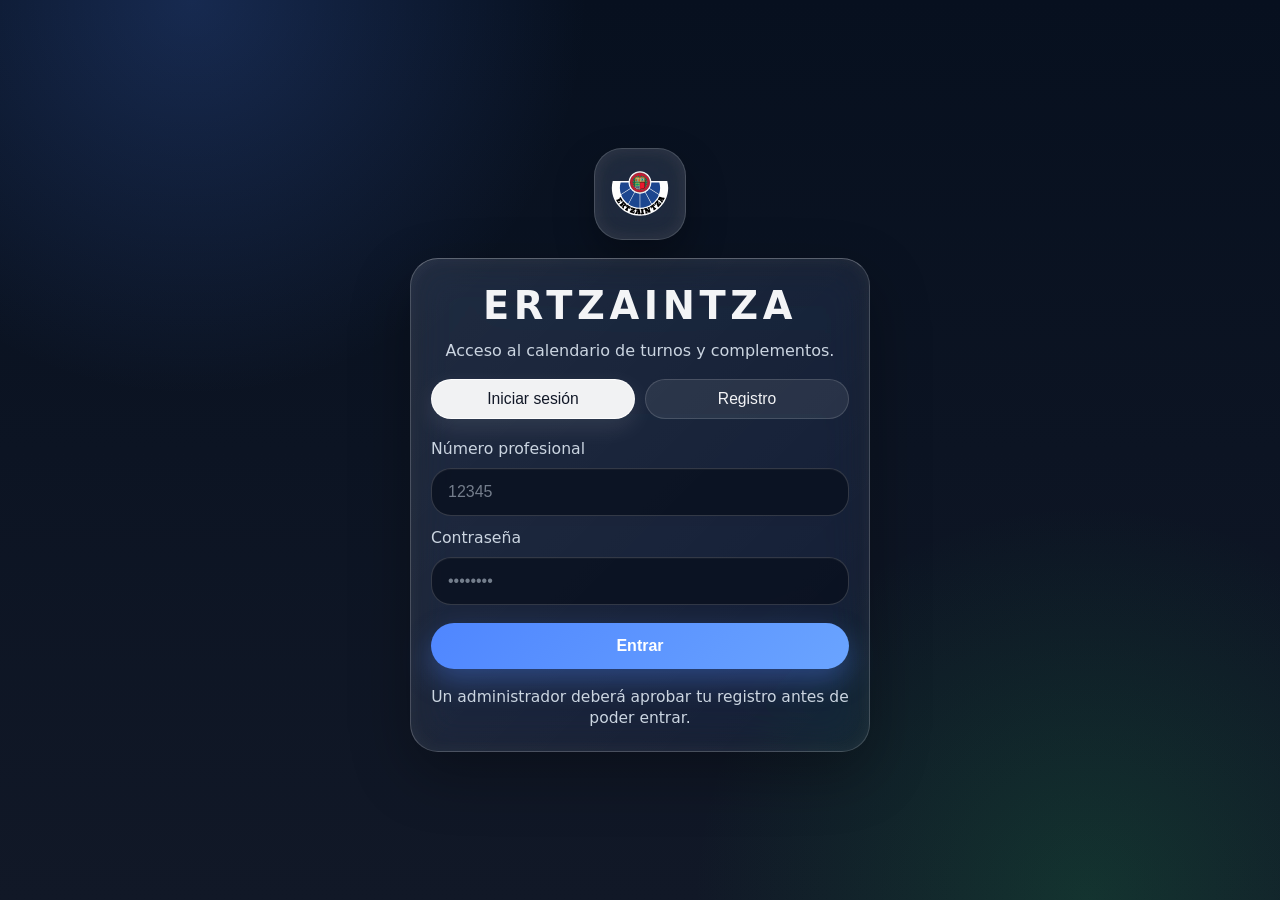
<file: index.html>
<!DOCTYPE html>
<html lang="es">
<head>
  <meta charset="UTF-8">
  <meta name="viewport" content="width=device-width, initial-scale=1.0">
  <title>ERTZAINTZA</title>
  <link rel="stylesheet" href="css/style.css">
  <link rel="stylesheet" href="css/liquid.css">
  <link rel="stylesheet" href="css/darkmode.css">
  <link rel="stylesheet" href="css/calendar.css">
  <link rel="stylesheet" href="css/admin.css">
</head>
<body class="theme-dark">

  <button id="darkModeToggle" class="glass-toggle">🌙 / ☀️</button>

  <header class="glass-header">
    <div class="header-inner">
      <div class="header-left">
        <div class="top-logo-wrap">
          <img class="top-logo" src="assets/logo.svg" alt="Logo Ertzaintza" onerror="this.style.display='none'">
        </div>
        <h1 class="app-title">ERTZAINTZA</h1>
        <span id="userRoleBadge" class="role-badge">Usuario</span>
      </div>

      <nav class="tabs-nav" aria-label="Navegación principal">
        <button class="tab-btn active" data-tab="calendar">Calendario</button>
        <button class="tab-btn" data-tab="summary">Resumen</button>
        <button class="tab-btn" data-tab="settings">Índices</button>
      </nav>

      <div class="header-right">
        <button id="profileButton" class="glass-btn icon-btn">Admin</button>
        <button id="logoutButton" class="glass-btn danger icon-btn">Salir</button>
      </div>
    </div>
  </header>

  <main class="app-layout">
    <section id="tab-calendar" class="tab-view active">
      <div class="glass-card">
        <div class="calendar-header">
          <div class="calendar-nav">
            <label>Año</label>
            <select id="calendarYearSelect"></select>
            <label>Mes</label>
            <select id="calendarMonthSelect"></select>
            <button id="calendarPrevMonth" class="glass-icon-btn">◀</button>
            <button id="calendarNextMonth" class="glass-icon-btn">▶</button>
          </div>

          <div class="shift-cycle">
            <label>Ciclo</label>
            <select id="shiftCycleSelect">
              <option value="G1">G1</option>
              <option value="G2">G2</option>
              <option value="G3">G3</option>
              <option value="G4">G4</option>
              <option value="G5">G5</option>
            </select>
          </div>
        </div>

        <div id="calendarGrid" class="calendar-grid"></div>
      </div>

      <section class="glass-card">
        <h2>Cómputo horario</h2>
        <div class="hours-summary">
          <div class="user-row">
            <span>Saldo actual:</span>
            <span id="balanceHours">0</span> h
          </div>
          <button id="editBalanceButton" class="glass-btn">Modificar cómputo</button>
        </div>
      </section>

      <section class="glass-card notes-wide">
        <h2>Notas del mes</h2>
        <textarea id="monthlyNotes" rows="6" placeholder="Incidencias, recordatorios, etc."></textarea>
        <div class="checklist">
          <h3>Checklist</h3>
          <div id="checklistItems"></div>
          <div class="checklist-actions">
            <input type="text" id="newChecklistItemText" placeholder="Nueva tarea">
            <button id="addChecklistItem" class="glass-btn">Añadir</button>
          </div>
        </div>
      </section>

      <section class="glass-card">
        <h2>Extras del mes</h2>
        <div id="extrasList"></div>
      </section>
    </section>

    <section id="tab-summary" class="tab-view">
      <div class="glass-card">
        <div class="summary-header">
          <label>Año</label><select id="summaryYearSelect"></select>
          <label>Mes</label><select id="summaryMonthSelect"></select>
          <button id="summaryPrevMonth" class="glass-icon-btn">◀</button>
          <button id="summaryNextMonth" class="glass-icon-btn">▶</button>
        </div>

        <section>
          <h2>Complementos del mes</h2>
          <div id="summaryExtrasCurrent"></div>
        </section>

        <section>
          <h2>Complementos a cobrar este mes</h2>
          <div id="summaryExtrasTwoMonthsAgo"></div>
        </section>

        <section class="glass-card" style="margin-top:20px;">
          <h2>Horas y vacaciones</h2>
          <div class="hours-block">
            <div class="user-row">
              <span>Diferencia horaria: <span id="summaryBalanceHours">0</span>h</span>
              <button id="summaryEditBalance" class="glass-btn">Ajustar</button>
            </div>
            <div class="user-row">
              <span>Vacaciones: <span id="vacationHours">176</span>h</span>
              <button id="editVacationHours" class="glass-btn">Ajustar</button>
            </div>
            <div class="user-row">
              <span>Asuntos part.: <span id="personalHours">60</span>h</span>
              <button id="editPersonalHours" class="glass-btn">Ajustar</button>
            </div>
            <div class="user-row">
              <span>Complementos / comp. económica: <span id="economicCompHours">0</span>h</span>
              <button id="editEconomicCompHours" class="glass-btn">Ajustar</button>
            </div>
          </div>
        </section>
      </div>
    </section>

    <section id="tab-settings" class="tab-view">
      <div class="glass-card">
        <h2>Índices, claves y festivos</h2>
        <label style="margin-bottom:15px; display:block;">
          <input type="checkbox" id="useAdminDefaults"> Usar índices del administrador
        </label>
        <div id="userIndexesForm" class="indexes-grid"></div>

        <h3>Gestión de Festivos</h3>
        <div id="holidayList" style="margin-bottom:15px;"></div>
        <div class="holiday-form">
          <input type="date" id="newHolidayDate">
          <select id="newHolidayType">
            <option value="8">Festivo 8h (L-V)</option>
            <option value="12">Festivo 12h (S-D)</option>
          </select>
          <button id="addHolidayButton" class="glass-btn">Añadir</button>
        </div>
      </div>

      <div class="glass-card">
        <h2>Panel Admin</h2>
        <div id="adminPanel">
          <div id="adminUsersList"></div>
        </div>
      </div>
    </section>
  </main>

  <div id="dayModal" class="modal hidden">
    <div class="modal-content glass-card">
      <div class="modal-header">
        <h2 id="dayModalTitle">Día</h2>
        <button id="closeDayModal" class="glass-btn">✕</button>
      </div>
      <div id="dayModalBody"></div>
    </div>
  </div>

  <div id="extraModal" class="modal hidden">
    <div class="modal-content glass-card">
      <div class="modal-header">
        <h2 id="extraModalDate">Extra</h2>
        <button id="cancelExtraTop" class="glass-btn">✕</button>
      </div>
      <label>Tipo</label>
      <select id="extraType">
        <option value="modificacion">Modificación jornada</option>
        <option value="refuerzo">Refuerzo</option>
        <option value="nocturnidad">Nocturnidad</option>
        <option value="complemento">Complemento</option>
        <option value="compensacion">Compensación económica</option>
        <option value="juicio">Juicio</option>
        <option value="vacaciones">Vacaciones</option>
        <option value="asuntos">Asuntos</option>
        <option value="baja">Baja</option>
      </select>
      <div id="extraDynamicFields"></div>
      <div style="display:flex; gap:10px; margin-top:18px;">
        <button id="saveExtra" class="glass-btn" style="flex:1; background:var(--blue); color:white;">Guardar</button>
        <button id="cancelExtra" class="glass-btn danger" style="flex:1;">Cancelar</button>
      </div>
    </div>
  </div>

  <script src="js/storage.js"></script>
  <script src="js/holidays.js"></script>
  <script src="js/settings.js"></script>
  <script src="js/shifts.js"></script>
  <script src="js/calendar.js"></script>
  <script src="js/extras.js"></script>
  <script src="js/notes.js"></script>
  <script src="js/summary.js"></script>
  <script src="js/admin.js"></script>
  <script src="js/app.js"></script>
</body>
</html>
</file>
<file: css/style.css>
:root{
  --bg-dark:#070b14;
  --bg-light:#e0e7ff;
  --text-dark:#e5e7eb;
  --text-light:#1e293b;
  --blue:#3b82f6;
  --green:#22c55e;
  --red:#ef4444;
  --yellow:#facc15;
  --orange:#f97316;
  --purple-soft:#c4b5fd;
  --purple-soft-2:#ddd6fe;
}

*{box-sizing:border-box}
body{margin:0;padding:0;font-family:system-ui,-apple-system,sans-serif;min-height:100vh;transition:background .3s,color .3s}

body.theme-dark{
  background:radial-gradient(circle at 10% 0%, rgba(59,130,246,0.2) 0%, transparent 40%),
             radial-gradient(circle at 90% 90%, rgba(192,132,252,0.15) 0%, transparent 40%),
             var(--bg-dark);
  color:var(--text-dark)
}

body.theme-light{
  background:radial-gradient(circle at 10% 0%, rgba(59,130,246,0.3) 0%, transparent 40%),
             radial-gradient(circle at 90% 90%, rgba(34,197,94,0.2) 0%, transparent 40%),
             var(--bg-light);
  color:var(--text-light)
}

.glass-card{
  background:linear-gradient(135deg, rgba(255,255,255,0.1) 0%, rgba(255,255,255,0.02) 100%);
  backdrop-filter:blur(20px) saturate(150%);
  -webkit-backdrop-filter:blur(20px) saturate(150%);
  border:1px solid rgba(255,255,255,0.2);
  border-top:1px solid rgba(255,255,255,0.4);
  border-left:1px solid rgba(255,255,255,0.4);
  box-shadow:0 8px 32px 0 rgba(0,0,0,0.25), inset 0 0 15px rgba(255,255,255,0.05);
  border-radius:24px;
  padding:20px;
  position:relative;
  overflow:hidden;
}

body.theme-light .glass-card{
  background:linear-gradient(135deg, rgba(255,255,255,0.6) 0%, rgba(255,255,255,0.3) 100%);
  border:1px solid rgba(255,255,255,0.6);
  box-shadow:0 8px 32px 0 rgba(0,0,0,0.1), inset 0 0 20px rgba(255,255,255,0.5)
}

.glass-header{
  position:sticky;top:0;z-index:100;
  padding:12px 18px;
  background:rgba(10,14,30,0.6);
  backdrop-filter:blur(24px) saturate(150%);
  border-bottom:1px solid rgba(255,255,255,0.15)
}
body.theme-light .glass-header{background:rgba(255,255,255,0.6)}

.header-inner{
  max-width:1280px;margin:0 auto;
  display:grid;grid-template-columns:1fr auto 1fr;
  align-items:center;gap:15px
}

.header-left{
  display:flex;align-items:center;gap:12px;min-width:0
}

.header-right{
  display:flex;align-items:center;gap:10px;justify-content:flex-end
}

.top-logo-wrap{
  width:42px;height:42px;border-radius:14px;
  display:flex;align-items:center;justify-content:center;
  background:rgba(255,255,255,0.12);
  border:1px solid rgba(255,255,255,0.22);
  box-shadow:0 4px 15px rgba(0,0,0,0.15), inset 0 0 10px rgba(255,255,255,0.06);
  overflow:hidden;flex:0 0 auto
}

.top-logo{
  width:28px;height:28px;object-fit:contain
}

.app-title{
  margin:0;font-size:1.4rem;font-weight:800;letter-spacing:.1em;white-space:nowrap
}

.role-badge{
  padding:4px 10px;border-radius:20px;font-size:.75rem;
  background:rgba(59,130,246,0.2);border:1px solid var(--blue)
}

.logo-badge{display:none}

.glass-toggle{
  position:fixed;bottom:20px;right:20px;z-index:1000;
  width:50px;height:50px;border-radius:50%;
  background:rgba(255,255,255,0.1);backdrop-filter:blur(10px);
  border:1px solid rgba(255,255,255,0.3);
  font-size:1.2rem;cursor:pointer;box-shadow:0 4px 15px rgba(0,0,0,0.3)
}

.tabs-nav{
  display:flex;gap:8px;justify-content:center;overflow-x:auto;scrollbar-width:none
}
.tabs-nav::-webkit-scrollbar{display:none}

.tab-btn{
  background:rgba(255,255,255,0.05);border:1px solid rgba(255,255,255,0.2);
  color:inherit;padding:8px 18px;border-radius:20px;cursor:pointer;white-space:nowrap
}
.tab-btn.active{
  background:var(--blue);color:#fff;border-color:rgba(255,255,255,0.4);
  box-shadow:0 0 15px rgba(59,130,246,0.5)
}

.glass-btn,.glass-icon-btn{
  background:rgba(255,255,255,0.1);border:1px solid rgba(255,255,255,0.2);
  color:inherit;padding:8px 16px;border-radius:20px;cursor:pointer
}
.glass-btn.danger{background:rgba(239,68,68,0.2);border-color:var(--red)}
.icon-btn{white-space:nowrap}

.app-layout{
  max-width:1280px;margin:20px auto;padding:0 15px 24px;
  display:flex;flex-direction:column;gap:20px
}

.tab-view{display:none}
.tab-view.active{display:block}

.calendar-header,.summary-header{
  display:flex;flex-wrap:wrap;align-items:center;gap:10px;justify-content:space-between;margin-bottom:14px
}

.calendar-nav,.shift-cycle{
  display:flex;align-items:center;gap:10px;flex-wrap:wrap
}

select,input,textarea{
  border-radius:14px;border:1px solid rgba(255,255,255,0.2);
  background:rgba(255,255,255,0.05);color:inherit;padding:10px
}
body.theme-light input, body.theme-light select, body.theme-light textarea{
  background:rgba(0,0,0,0.05);border-color:rgba(0,0,0,0.1)
}
textarea{width:100%;resize:vertical}

.notes-wide{width:100%}
.notes-wide textarea{min-height:160px;width:100%}

.checklist-actions{
  display:flex;gap:10px;margin-top:10px;flex-wrap:wrap
}
.checklist-actions input{flex:1;min-width:220px}

.indexes-grid{
  display:grid;
  grid-template-columns: repeat(auto-fit, minmax(180px, 1fr));
  gap:12px;
}

.calendar-grid{
  display:grid;
  grid-template-columns:repeat(7, minmax(0,1fr));
  gap:10px
}

.calendar-day-header{
  text-align:center;color:var(--muted,#94a3b8);font-size:.82rem;letter-spacing:.06em
}

.calendar-cell{
  min-height:94px;border-radius:22px;padding:8px;border:2px solid rgba(148,163,184,.25);
  background:rgba(255,255,255,.05);cursor:pointer;display:flex;flex-direction:column;justify-content:flex-start;gap:6px
}
.calendar-cell-date{font-size:1rem;font-weight:700}
.calendar-cell-header{display:flex;justify-content:space-between;align-items:flex-start}
.shift-morning{border-color:var(--green);background:rgba(34,197,94,.08)}
.shift-afternoon{border-color:var(--blue);background:rgba(59,130,246,.08)}
.shift-night{border-color:var(--red);background:rgba(239,68,68,.08)}
.shift-free{border-style:dashed;opacity:.92}
.holiday-border{box-shadow:inset 0 0 0 2px var(--yellow)}
.extra-dot{
  width:8px;height:8px;border-radius:50%;background:var(--orange);margin-top:6px
}
.absence-vacation,.absence-personal,.absence-permission{
  background:rgba(196,181,253,.22);
}
.absence-baja{
  background:rgba(239,68,68,.25)
}
.absence-keep-border{border-width:2px}

.user-row,.holiday-item,.admin-user-item,.index-item{
  display:flex;justify-content:space-between;align-items:center;gap:10px;
  padding:12px;border-radius:14px;background:rgba(255,255,255,0.05);margin-bottom:8px
}

.modal.hidden{display:none}
.modal{
  position:fixed;inset:0;z-index:2000;background:rgba(0,0,0,0.5);
  backdrop-filter:blur(5px);display:flex;align-items:center;justify-content:center;padding:15px
}
.modal-content{width:100%;max-width:460px;max-height:90vh;overflow-y:auto}
.modal-header{display:flex;justify-content:space-between;align-items:center;margin-bottom:20px}
.modal-header h2{margin:0}

@media (max-width:800px){
  .header-inner{grid-template-columns:1fr;gap:10px}
  .header-left,.header-right{justify-content:space-between}
  .tabs-nav{justify-content:flex-start}
  .calendar-grid{gap:8px}
  .calendar-cell{min-height:82px}
  .logo-badge{display:none}
  .app-title{font-size:1.2rem}
}

@media (max-width:560px){
  .app-layout{padding:0 10px 22px}
  .glass-card{padding:14px}
  .calendar-grid{grid-template-columns:repeat(2, minmax(0,1fr))}
  .calendar-day-header{display:none}
}
</file>
<file: css/liquid.css>
/* Refuerzo de glassmorphism y detalles líquidos */
.glass-card::before {
  content: "";
  position: absolute;
  inset: -1px;
  border-radius: inherit;
  background: radial-gradient(circle at top left,
    rgba(255, 255, 255, 0.22),
    transparent 60%);
  opacity: 0.85;
  pointer-events: none;
}

.glass-card {
  position: relative;
  overflow: hidden;
}

/* Pequeñas burbujas decorativas */
.glass-card::after {
  content: "";
  position: absolute;
  bottom: -40px;
  right: -40px;
  width: 120px;
  height: 120px;
  background: radial-gradient(circle,
    rgba(59, 130, 246, 0.8),
    transparent 60%);
  opacity: 0.18;
}

/* Inputs estilo cristal */
input, select, textarea {
  border-radius: 16px;
  border: 1px solid rgba(148, 163, 184, 0.7);
  background: rgba(255, 255, 255, 0.12);
  backdrop-filter: blur(10px);
  padding: 6px 10px;
  color: var(--text-main);
}
textarea {
  resize: vertical;
}

/* Listas en tarjetas */
.list-card {
  border-radius: 16px;
  padding: 10px 12px;
  background: rgba(255, 255, 255, 0.1);
  border: 1px dashed rgba(148, 163, 184, 0.7);
}
</file>
<file: css/darkmode.css>
body.theme-dark {
  background: var(--bg-gradient-dark);
  color: #e5e7eb;
}
body.theme-dark .glass-card {
  background: rgba(15, 23, 42, 0.65);
  border-color: rgba(148, 163, 184, 0.5);
}
body.theme-dark input,
body.theme-dark select,
body.theme-dark textarea {
  background: rgba(15, 23, 42, 0.75);
  color: #e5e7eb;
}
body.theme-dark .tab-btn {
  background: rgba(30, 64, 175, 0.45);
}
</file>
<file: css/calendar.css>
.calendar-header {
  display: flex;
  justify-content: space-between;
  align-items: center;
  gap: 12px;
  margin-bottom: 12px;
}
.calendar-nav,
.shift-cycle {
  display: flex;
  align-items: center;
  gap: 8px;
}

/* Grid calendario */
.calendar-grid {
  display: grid;
  grid-template-columns: repeat(7, minmax(0, 1fr));
  gap: 8px;
}

/* Cabeceras de días */
.calendar-day-header {
  text-align: center;
  font-size: 0.75rem;
  color: var(--text-muted);
}

/* Celda de día */
.calendar-cell {
  position: relative;
  min-height: 70px;
  padding: 4px 6px;
  border-radius: 16px;
  border: 1px solid rgba(148, 163, 184, 0.6);
  background: rgba(255, 255, 255, 0.16);
  backdrop-filter: blur(12px);
  cursor: pointer;
  display: flex;
  flex-direction: column;
  gap: 4px;
}

.calendar-cell-header {
  display: flex;
  justify-content: space-between;
  align-items: center;
}
.calendar-cell-date {
  font-size: 0.85rem;
  font-weight: 500;
}

/* Turnos */
.shift-morning { /* semana 1 mañana + sábado/domingo mañana12 */
  border-color: #22c55e;
  background: rgba(34, 197, 94, 0.08);
}
.shift-afternoon { /* semana 3 tarde */
  border-color: #3b82f6;
  background: rgba(59, 130, 246, 0.08);
}
.shift-night { /* semana 4 noche + noche12 */
  border-color: #ef4444;
  background: rgba(239, 68, 68, 0.08);
}
.shift-free { /* semanas 2 y 5 libres */
  border-style: dashed;
}

/* Festivos */
.holiday-border {
  border-width: 2px;
  border-color: #facc15;
}
.holiday-tag {
  font-size: 0.65rem;
  color: #facc15;
}

/* Extras: punto naranja */
.extra-dot {
  width: 8px;
  height: 8px;
  border-radius: 50%;
  background: #f97316;
}

/* Ausencias: vacaciones, AP, permisos, baja */
.absence-vacation,
.absence-personal,
.absence-permission {
  background: rgba(147, 51, 234, 0.22);
}
.absence-baja {
  background: rgba(239, 68, 68, 0.3);
}
.absence-keep-border {
  border-width: 2px;
}
</file>
<file: css/admin.css>
#userAdminList,
#adminGlobalIndexes,
#adminGlobalHolidays {
  display: flex;
  flex-direction: column;
  gap: 8px;
}
.user-row {
  display: flex;
  justify-content: space-between;
  align-items: center;
  padding: 6px 8px;
  border-radius: 999px;
  background: rgba(148, 163, 184, 0.16);
}
.user-row span {
  font-size: 0.85rem;
}
.user-row button {
  font-size: 0.75rem;
}

/* Holiday list */
#holidayList {
  display: flex;
  flex-direction: column;
  gap: 6px;
}
.holiday-item {
  display: flex;
  justify-content: space-between;
  align-items: center;
  padding: 4px 8px;
  border-radius: 999px;
  background: rgba(252, 211, 77, 0.18);
}
</file>
<file: css/login.css>
:root{
  --bg1:#07101f;
  --bg2:#111827;
  --card: rgba(23, 30, 46, 0.70);
  --stroke: rgba(255,255,255,0.14);
  --text: #f3f4f6;
  --muted: #cbd5e1;
  --blue: #4f86ff;
  --danger: #ef4444;
}

*{box-sizing:border-box}
html,body{margin:0;padding:0}
body.login-body{
  min-height:100vh;
  font-family: system-ui, -apple-system, Segoe UI, Roboto, Arial, sans-serif;
  background:
    radial-gradient(circle at 15% 0%, rgba(79,134,255,0.22), transparent 28%),
    radial-gradient(circle at 85% 100%, rgba(34,197,94,0.16), transparent 28%),
    linear-gradient(180deg, var(--bg1), var(--bg2));
  color:var(--text);
  display:flex;
  align-items:center;
  justify-content:center;
  padding:24px 16px;
}

.login-shell{
  width:100%;
  max-width:460px;
  display:flex;
  flex-direction:column;
  align-items:center;
  gap:18px;
}

.login-logo-wrap{
  width:92px;
  height:92px;
  border-radius:28px;
  display:flex;
  align-items:center;
  justify-content:center;
  background: rgba(255,255,255,0.10);
  border:1px solid rgba(255,255,255,0.18);
  backdrop-filter: blur(18px) saturate(150%);
  box-shadow: 0 18px 40px rgba(0,0,0,0.30), inset 0 0 18px rgba(255,255,255,0.08);
  overflow: hidden;
}

.login-logo{
  width:62px;
  height:62px;
  object-fit:contain;
}

.glass-card{
  width:100%;
  background: linear-gradient(135deg, rgba(255,255,255,0.10), rgba(255,255,255,0.04));
  backdrop-filter: blur(22px) saturate(160%);
  -webkit-backdrop-filter: blur(22px) saturate(160%);
  border:1px solid rgba(255,255,255,0.18);
  border-top:1px solid rgba(255,255,255,0.30);
  border-left:1px solid rgba(255,255,255,0.22);
  box-shadow: 0 22px 60px rgba(0,0,0,0.30), inset 0 0 18px rgba(255,255,255,0.05);
  border-radius: 28px;
  padding: 24px 20px 22px;
}

.login-title{
  margin:0;
  font-size: clamp(1.9rem, 4vw, 2.4rem);
  letter-spacing:0.12em;
  text-align:center;
}

.login-subtitle{
  margin:12px 0 18px;
  text-align:center;
  color:var(--muted);
  font-size:1rem;
  line-height:1.35;
}

.auth-switch{
  display:flex;
  gap:10px;
  margin-bottom:18px;
}

.auth-tab-btn{
  flex:1;
  border-radius:999px;
  border:1px solid var(--stroke);
  background: rgba(255,255,255,0.08);
  color: var(--text);
  padding:10px 14px;
  cursor:pointer;
  font-size:0.98rem;
}

.auth-tab-btn.active{
  background: rgba(255,255,255,0.94);
  color: #111827;
  border-color: rgba(255,255,255,0.90);
  box-shadow: 0 8px 24px rgba(255,255,255,0.10);
}

.auth-form{
  display:none;
  flex-direction:column;
  gap:10px;
}

.auth-form.active{
  display:flex;
}

.auth-form label{
  font-size:0.98rem;
  color: var(--muted);
  margin-top:2px;
}

.auth-form input{
  width:100%;
  border:1px solid rgba(255,255,255,0.16);
  background: rgba(10,16,30,0.78);
  color: var(--text);
  padding:14px 16px;
  border-radius:20px;
  outline:none;
  font-size:1rem;
  box-shadow: inset 0 1px 0 rgba(255,255,255,0.03);
}

.auth-form input::placeholder{
  color: rgba(203,213,225,0.55);
}

.primary-btn{
  margin-top:8px;
  border:none;
  border-radius:999px;
  padding:14px 18px;
  background: linear-gradient(135deg, #4f86ff, #6aa4ff);
  color:white;
  font-weight:700;
  font-size:1rem;
  cursor:pointer;
  box-shadow: 0 12px 28px rgba(79,134,255,0.35);
}

.form-message{
  margin:0 0 14px;
  padding:12px 14px;
  border-radius:16px;
  background: rgba(239,68,68,0.12);
  border:1px solid rgba(239,68,68,0.28);
  color:#fecaca;
  font-size:0.95rem;
  line-height:1.3;
}

.form-message.hidden{
  display:none;
}

.login-footer{
  margin:18px 0 0;
  text-align:center;
  color:var(--muted);
  font-size:0.97rem;
  line-height:1.35;
}

@media (max-width: 420px){
  .glass-card{
    padding:20px 16px 18px;
    border-radius:24px;
  }
  .auth-switch{
    flex-direction:column;
  }
}
</file>
